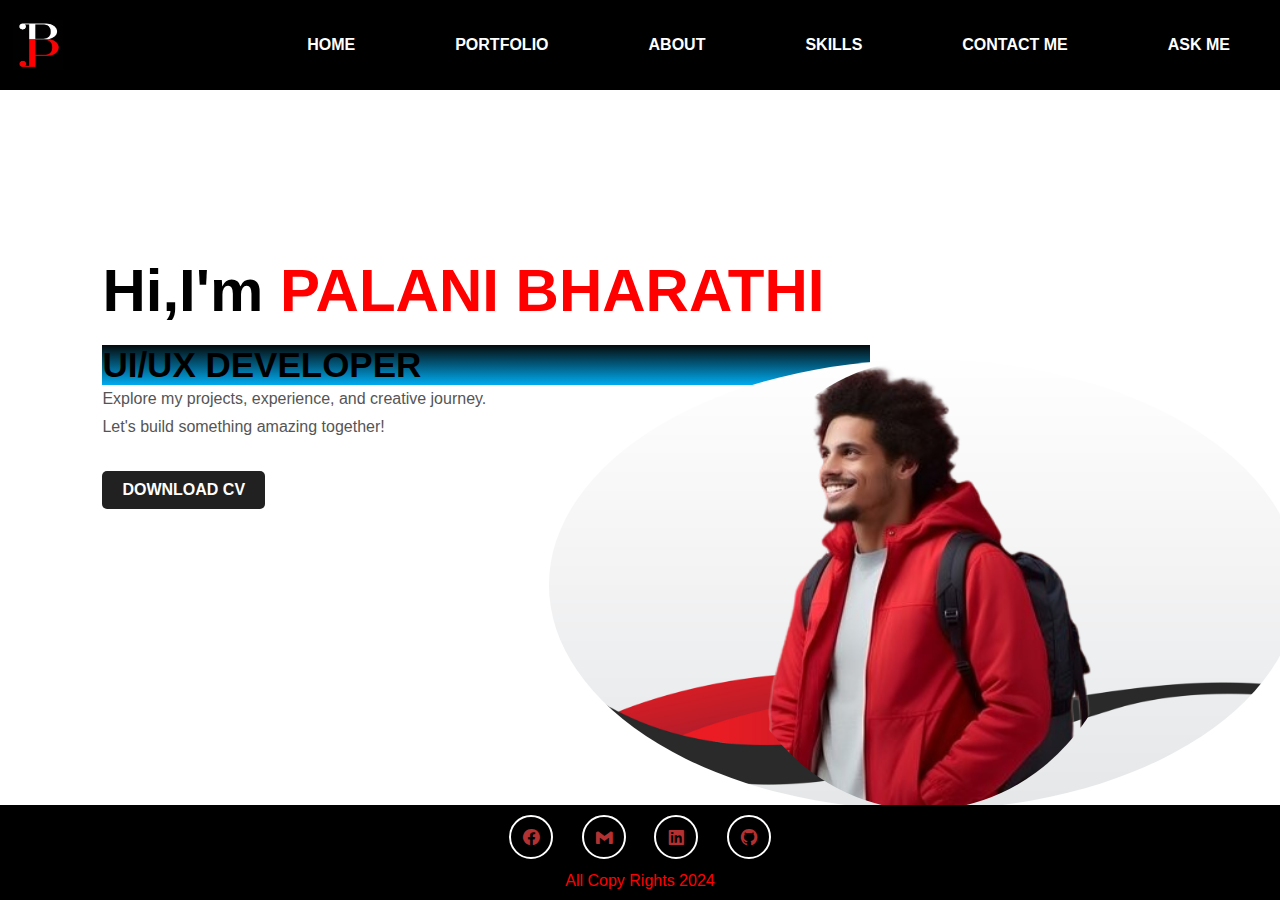
<file: index.html>
<!DOCTYPE html>
<html lang="en">
<head>
    <meta charset="UTF-8">
    <meta name="viewport" content="width=device-width, initial-scale=1.0">
    <title>PORTFOLIO WEBSITE</title>
    <link rel="stylesheet" href="style.css">
    <link rel="stylesheet" href="response.css">
    <link href='https://unpkg.com/boxicons@2.1.4/css/boxicons.min.css' rel='stylesheet'>
</head>
<body>
    <div class="hero">
        <nav>
            <img src="image/lo.jpeg" class="logo">
            <ul>
                <li><a href="index.html">HOME</a></li>
                <li><a href="portfolio.html">PORTFOLIO</a></li>
                <li><a href="home.html">ABOUT</a></li> 
                <li><a href="service.html">SKILLS</a></li>
                <li><a href="contact.html">CONTACT ME</a></li>
                <li><a href="ask.html">ASK ME</a></li>
            </ul>
        </nav>
        <div class="dete1">
            <h1>Hi,I'm <span>PALANI BHARATHI </span></h1>
            <h2>UI/UX DEVELOPER</h2>
            <p> Explore my projects, experience, and creative journey.<br> Let's build something amazing together! </p>
            <a href="file:///C:/Users/bhara/AppData/Local/Microsoft/Windows/INetCache/IE/77PQS3U0/Resume[1].pdf">DOWNLOAD CV</a>
        </div>
        <div class="images">
            <img src="image/shape.jpg" class="shape">
            <img src="image/man.png" class="man">
        </div>
    </div>
    <div class="soc">
        <a href="https://www.facebook.com/"><i class='bx bxl-facebook-circle'></i></a>
        <a href="mailto:info@palanibharathir1@gmail.com"><i class='bx bxl-gmail'></i></a>
        <a href="https://www.linkedin.com/in/palanibharathi11/"><i class='bx bxl-linkedin-square'></i></a>
        <a href="https://github.com/11PalaniBharathi"><i class='bx bxl-github'></i></a>
        <p>All Copy Rights 2024</p>
    </div>
</body>
</html>
</file>
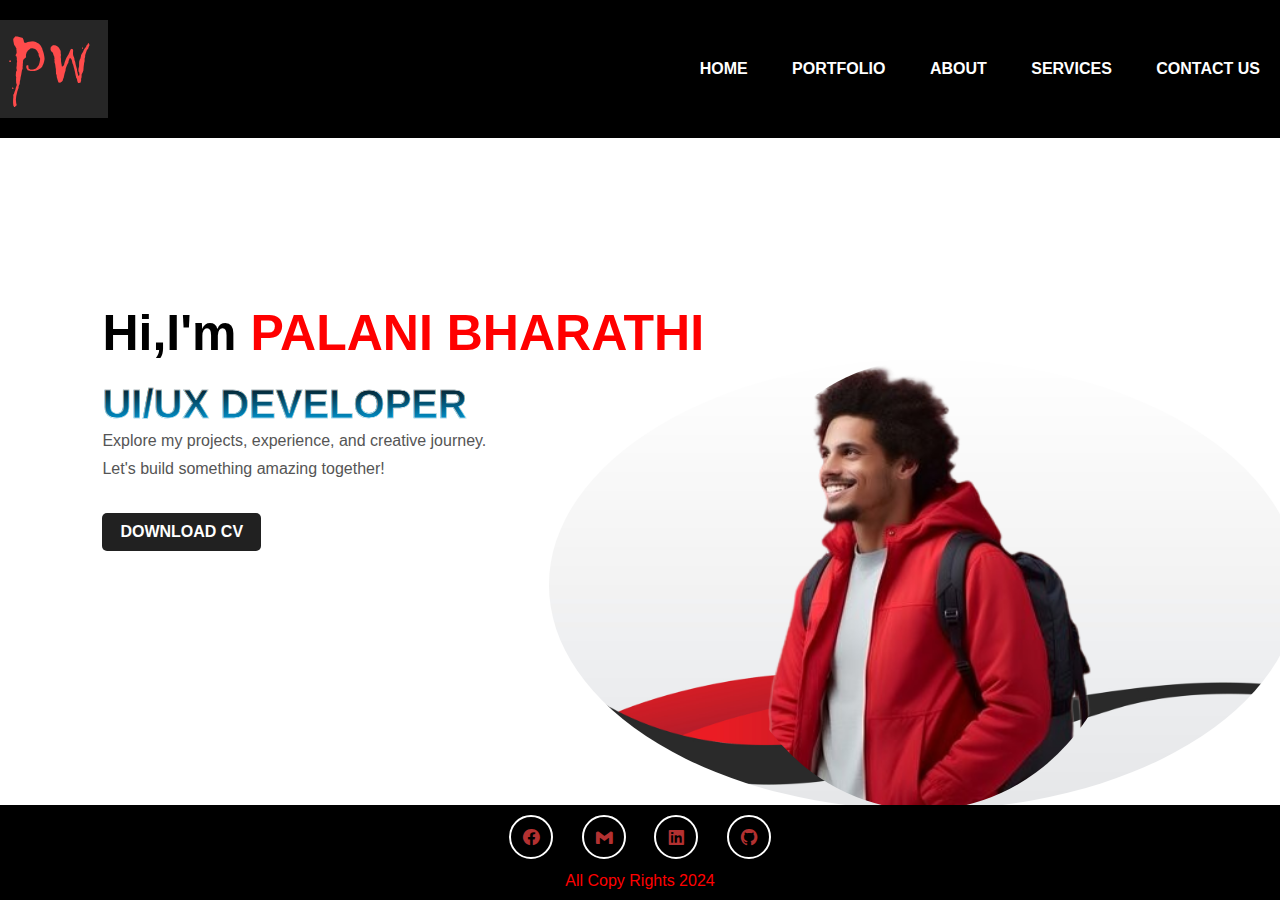
<file: Components/index.html>
<!DOCTYPE html>
<html lang="en">
<head>
    <meta charset="UTF-8">
    <meta name="viewport" content="width=device-width, initial-scale=1.0">
    <title>PORTFOLIO WEBSITE</title>
    <link rel="stylesheet" href="style.css">
    <link href='https://unpkg.com/boxicons@2.1.4/css/boxicons.min.css' rel='stylesheet'>
</head>
<body>
    <div class="hero">
        <nav>
            <img src="image/logo.png" class="logo">
            <ul>
                <li><a href="index.html">HOME</a></li>
                <li><a href="portfolio.html">PORTFOLIO</a></li>
                <li><a href="home.html">ABOUT</a></li> <!-- Updated link to About Us page -->
                <li><a href="service.html">SERVICES</a></li>
                <li><a href="contact.html">CONTACT US</a></li>
            </ul>
        </nav>
        <div class="dete1">
            <h1>Hi,I'm <span>PALANI BHARATHI </span></h1>
            <h2>UI/UX DEVELOPER</h2>
            <p> Explore my projects, experience, and creative journey.<br> Let's build something amazing together! </p>
            <a href="#">DOWNLOAD CV</a>
        </div>
        <div class="images">
            <img src="image/shape.jpg" class="shape">
            <img src="image/man.png" class="man">
        </div>
    </div>
    <div class="soc">
        <a href="https://www.facebook.com/"><i class='bx bxl-facebook-circle'></i></a>
        <a href="mailto:info@palanibharathir1@gmail.com"><i class='bx bxl-gmail'></i></a>
        <a href="https://www.linkedin.com/in/palanibharathi11/"><i class='bx bxl-linkedin-square'></i></a>
        <a href="https://github.com/11PalaniBharathi"><i class='bx bxl-github'></i></a>
        <p>All Copy Rights 2024</p>
    </div>
</body>
</html>
</file>
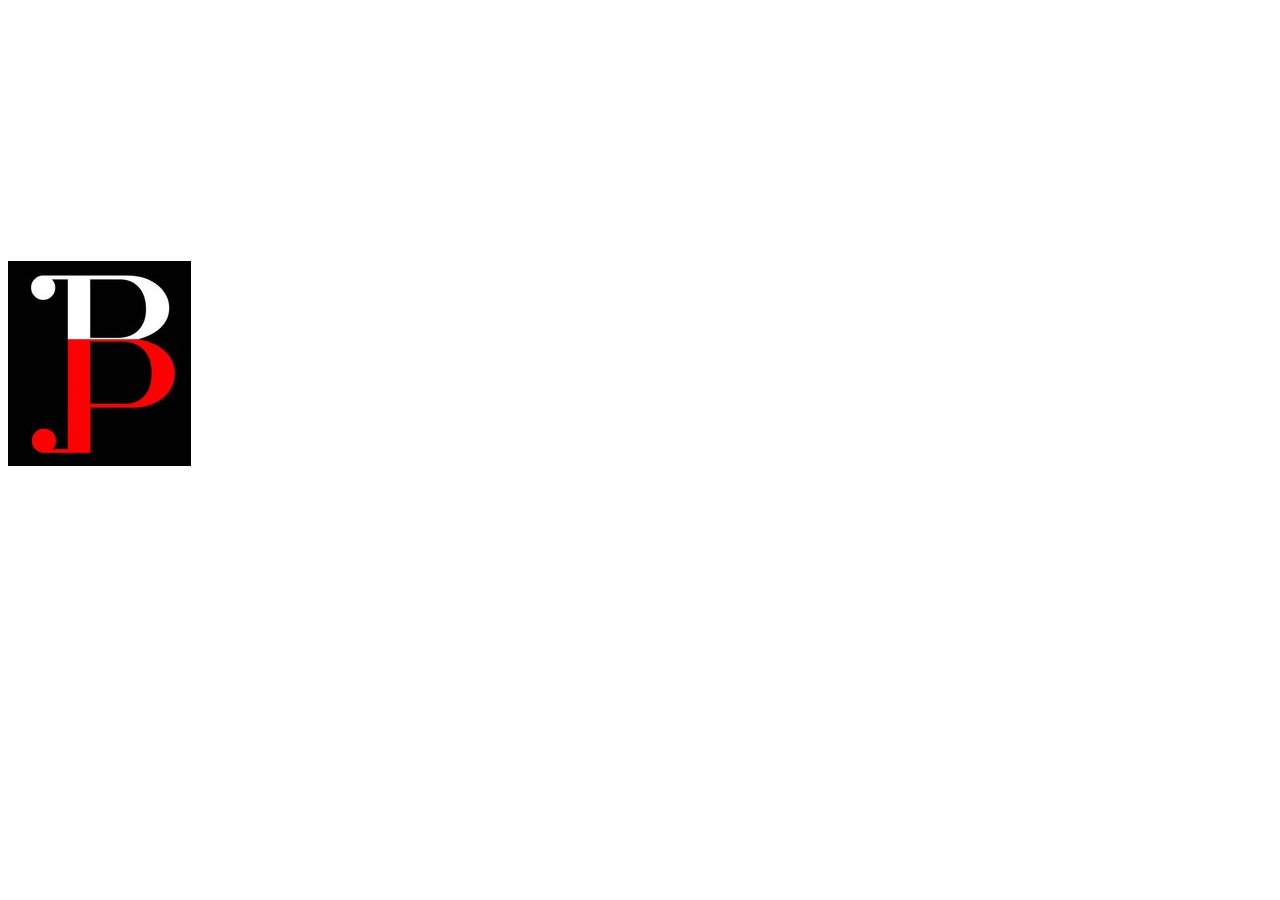
<file: ask.html>
<!DOCTYPE html>
<html lang="en">
<head>
    <meta charset="UTF-8">
    <meta name="viewport" content="width=device-width, initial-scale=1.0">
    <title>Document</title>
    <style>
        h1{
            border: 2px solid black;
        }
        nav img{
            margin-top: 20%;

            flex-direction: column;
            

        }
    </style>
</head>
<body>
    <nav>
        <img src="image/lo.jpeg" class="logo">
        
    </nav>
   

    
</body>
</html>
</file>
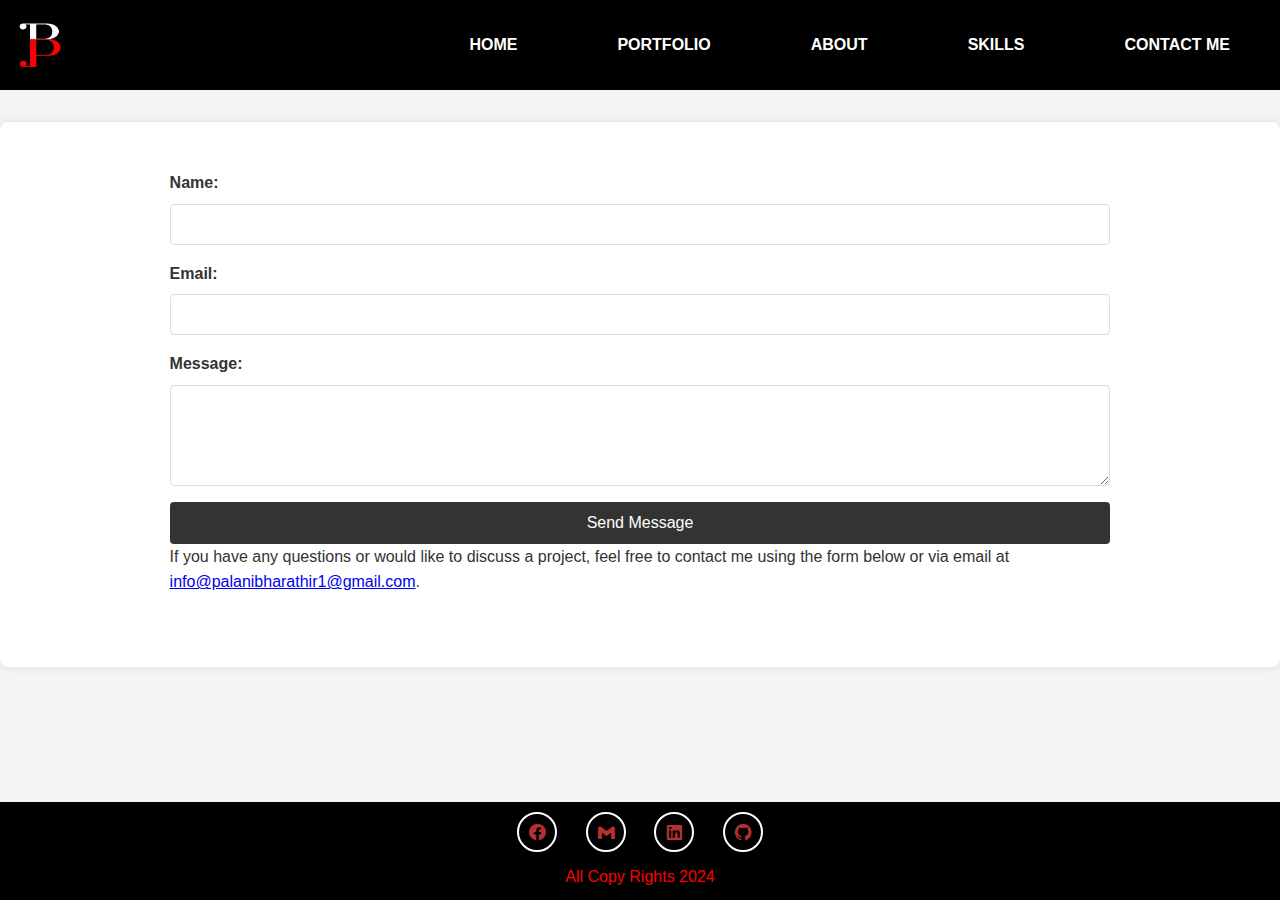
<file: contact.html>
<!DOCTYPE html>
<html lang="en">
<head>
    <meta charset="UTF-8">
    <meta name="viewport" content="width=device-width, initial-scale=1.0">
    <title>Contact Us - Web Developer Portfolio</title>
    <link rel="stylesheet" href="contact.css">
    <link rel="stylesheet" href="response.css">
    <link href='https://unpkg.com/boxicons@2.1.4/css/boxicons.min.css' rel='stylesheet'>
</head>
<body>
    <nav>
        <img src="image/lo.jpeg" class="logo">
        <ul>
            <li><a href="index.html">HOME</a></li>
            <li><a href="portfolio.html">PORTFOLIO</a></li>
            <li><a href="home.html">ABOUT</a></li> 
            <li><a href="service.html">SKILLS</a></li>
            <li><a href="contact.html">CONTACT ME</a></li>
        </ul>
    </nav>
    <section class="contact">
        <div class="container">
           
            <form action="submit_form.php" method="post">
                <label for="name">Name:</label>
                <input type="text" id="name" name="name" required>

                <label for="email">Email:</label>
                <input type="email" id="email" name="email" required>

                <label for="message">Message:</label>
                <textarea id="message" name="message" rows="5" required></textarea>

                <button type="submit"   >Send Message</button>
                
                <p>If you have any questions or would like to discuss a project, feel free to contact me using the form below or via email at <a href="mailto:info@palanibharathir1@gmail.com">info@palanibharathir1@gmail.com</a>.</p>
            </form>
        </div>
    </section>
    <div class="soc">
        <a href="https://www.facebook.com/"><i class='bx bxl-facebook-circle'></i></a>
        <a href="mailto:info@palanibharathir1@gmail.com"><i class='bx bxl-gmail'></i></a>
        <a href="https://www.linkedin.com/in/palanibharathi11/"><i class='bx bxl-linkedin-square'></i></a>
        <a href="https://github.com/11PalaniBharathi"><i class='bx bxl-github'></i></a>
        <p>All Copy Rights 2024</p>
    </div>
</body>
</html>
</file>
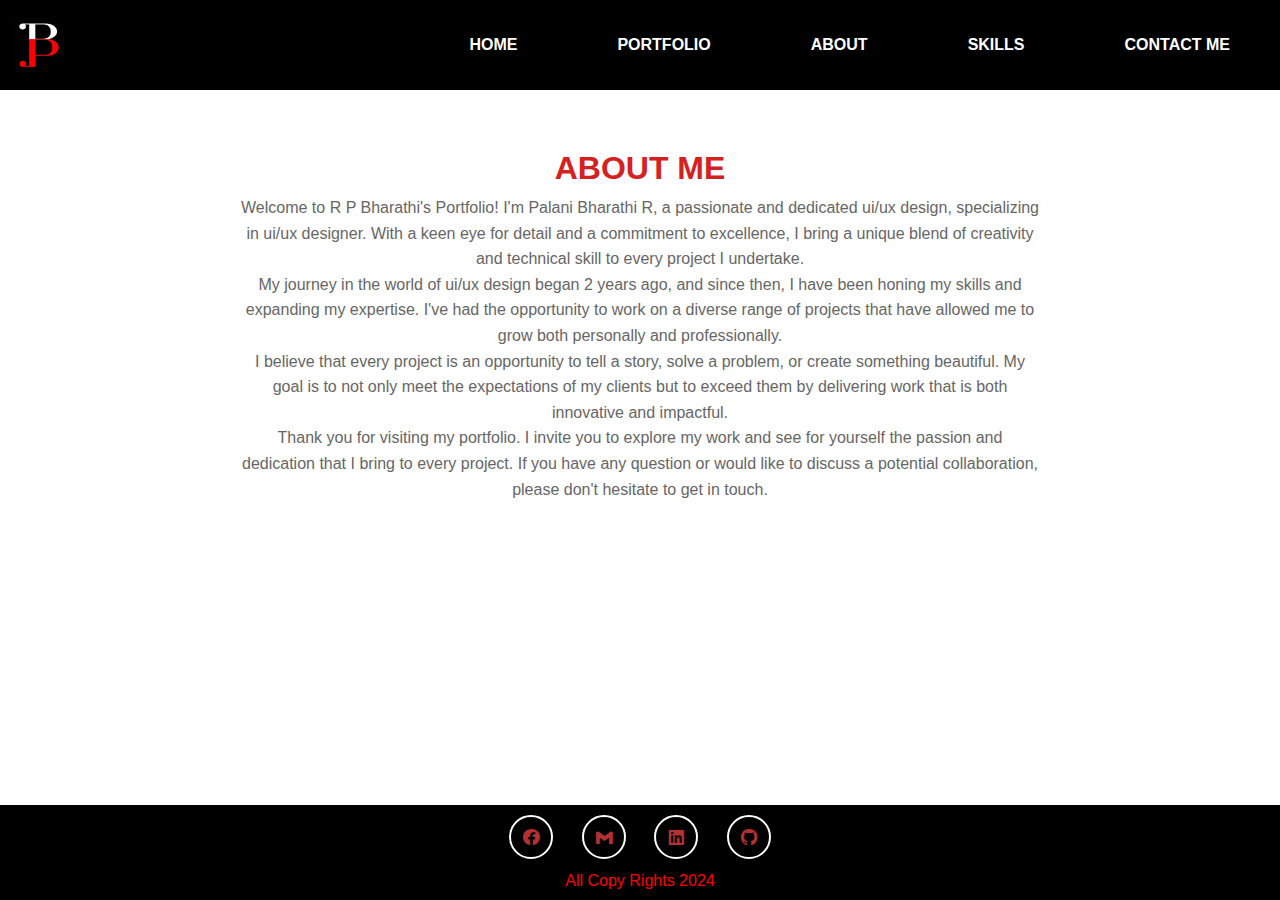
<file: home.html>
<!DOCTYPE html>
<html lang="en">
<head>
    <meta charset="UTF-8">
    <meta name="viewport" content="width=device-width, initial-scale=1.0">
    <title>ABOUT ME - PORTFOLIO WEBSITE</title>
    <link rel="stylesheet" href="style.css">
    <link rel="stylesheet" href="response.css">
    <link href='https://unpkg.com/boxicons@2.1.4/css/boxicons.min.css' rel='stylesheet'>
</head>
<body>
    <nav>
        <img src="image/lo.jpeg" class="logo">
        <ul>
            <li><a href="index.html">HOME</a></li>
            <li><a href="portfolio.html">PORTFOLIO</a></li>
            <li><a href="about.html">ABOUT</a></li>
            <li><a href="service.html">SKILLS</a></li>
            <li><a href="contact.html">CONTACT ME</a></li>
        </ul>
    </nav>
    
    <div id="about" style="padding: 60px 20px; background-color: #fff; text-align: center;">
        <div style="max-width: 800px; margin: 0 auto;">
            <h1 style="color: #d52121; padding-bottom: 1%;">ABOUT ME</h1>
            <p style="color: #666; line-height: 1.6;">
                Welcome to R P Bharathi's Portfolio! I'm Palani Bharathi R, a passionate and dedicated ui/ux design, specializing in ui/ux designer. With a keen eye for detail and a commitment to excellence, I bring a unique blend of creativity and technical skill to every project I undertake.
            </p>
            <p style="color: #666; line-height: 1.6;">
                My journey in the world of ui/ux design began 2 years ago, and since then, I have been honing my skills and expanding my expertise.  I've had the opportunity to work on a diverse range of projects that have allowed me to grow both personally and professionally.
            </p>
            <p style="color: #666; line-height: 1.6;">
              I believe that every project is an opportunity to tell a story, solve a problem, or create something beautiful. My goal is to not only meet the expectations of my clients but to exceed them by delivering work that is both innovative and impactful.
            </p>
            
            <p style="color: #666; line-height: 1.6;">
                Thank you for visiting my portfolio. I invite you to explore my work and see for yourself the passion and dedication that I bring to every project. If you have any question or would like to discuss a potential collaboration, please don't hesitate to get in touch.
            </p>
           
        </div>
    </div>

    <div class="soc">
        <a href="https://www.facebook.com/"><i class='bx bxl-facebook-circle'></i></a>
        <a href="mailto:info@palanibharathir1@gmail.com"><i class='bx bxl-gmail'></i></a>
        <a href="https://www.linkedin.com/in/palanibharathi11/"><i class='bx bxl-linkedin-square'></i></a>
        <a href="https://github.com/11PalaniBharathi"><i class='bx bxl-github'></i></a>
        <p>All Copy Rights 2024</p>
    </div>
</body>
</html>
</file>
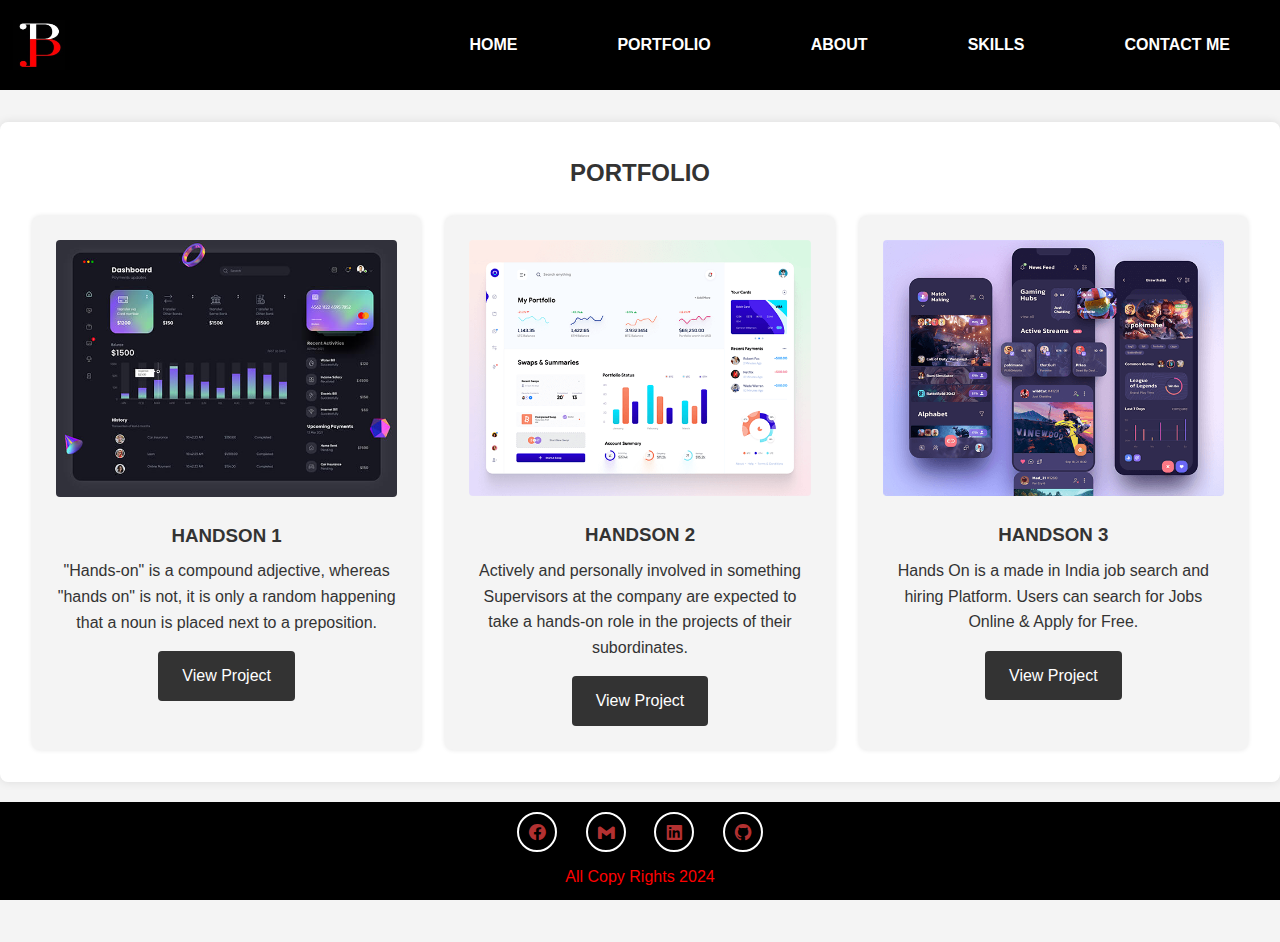
<file: portfolio.html>
<!DOCTYPE html>
<html lang="en">
<head>
    <meta charset="UTF-8">
    <meta name="viewport" content="width=device-width, initial-scale=1.0">
    <title>Portfolio - Web Developer</title>
    <link rel="stylesheet" href="portfolio.css">
    <link rel="stylesheet" href="response.css">
    <link href='https://unpkg.com/boxicons@2.1.4/css/boxicons.min.css' rel='stylesheet'>
</head>
<body>
    <nav>
        <img src="image/lo.jpeg" class="logo">
        <ul>
            <li><a href="index.html">HOME</a></li>
            <li><a href="#">PORTFOLIO</a></li>
            <li><a href="home.html">ABOUT</a></li>
            <li><a href="service.html">SKILLS</a></li>
            <li><a href="contact.html">CONTACT ME</a></li>
        </ul>
    </nav>
    
    <section class="portfolio">
        <div class="container">
            <h2>PORTFOLIO</h2>
            <div class="project-list">
                <div class="project-item">
                    <img src="image/project-1.jpg" alt="Project 1">
                    <h3>HANDSON 1</h3>
                    <p>"Hands-on" is a compound adjective, whereas "hands on" is not, it is only a random happening that a noun is placed next to a preposition.</p>
                    <a href="https://github.com/11PalaniBharathi/handson5" class="button">View Project</a>
                </div>
                <div class="project-item">
                    <img src="image/project-2.png" alt="Project 2">
                    <h3>HANDSON 2</h3>
                    <p>Actively and personally involved in something Supervisors at the company are expected to take a hands-on role in the projects of their subordinates.</p>
                    <a href="https://github.com/11PalaniBharathi/handson4" class="button">View Project</a>
                </div>
                <div class="project-item">
                    <img src="image/project-4.png" alt="Project 3">
                    <h3>HANDSON 3</h3>
                    <p>Hands On is a made in India job search and hiring Platform. Users can search for Jobs Online & Apply for Free.</p>
                    <a href="https://github.com/11PalaniBharathi/handson3" class="button">View Project</a>
                </div>
               
            </div>
        </div>
    </section>
    <div class="soc">
        <a href="https://www.facebook.com/"><i class='bx bxl-facebook-circle'></i></a>
        <a href="mailto:info@palanibharathir1@gmail.com"><i class='bx bxl-gmail'></i></a>
        <a href="https://www.linkedin.com/in/palanibharathi11/"><i class='bx bxl-linkedin-square'></i></a>
        <a href="https://github.com/11PalaniBharathi"><i class='bx bxl-github'></i></a>
        <p>All Copy Rights 2024</p>
    </div>
</body>
</html>
</file>
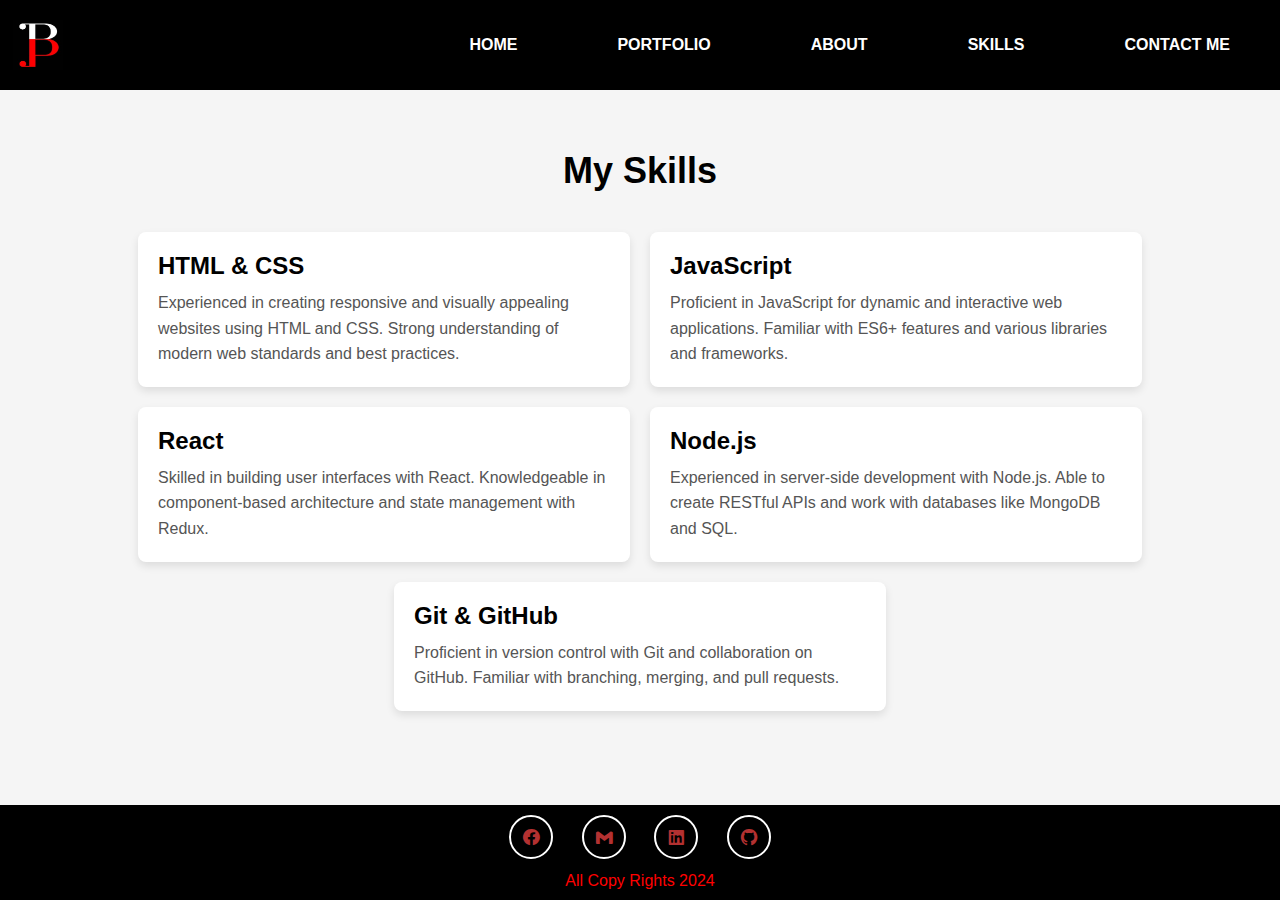
<file: service.html>
<!DOCTYPE html>
<html lang="en">
<head>
    <meta charset="UTF-8">
    <meta name="viewport" content="width=device-width, initial-scale=1.0">
    <title>Skills - Web Developer Portfolio</title>
    <link rel="stylesheet" href="service.css">
    <link rel="stylesheet" href="response.css">
    <link href='https://unpkg.com/boxicons@2.1.4/css/boxicons.min.css' rel='stylesheet'>
</head>
<body>
   
    <nav>
        <img src="image/lo.jpeg" class="logo" alt="Logo">
        <ul>
            <li><a href="index.html">HOME</a></li>
            <li><a href="portfolio.html">PORTFOLIO</a></li>
            <li><a href="home.html">ABOUT</a></li>
            <li><a href="service.html">SKILLS</a></li>
            <li><a href="contact.html">CONTACT ME</a></li>
        </ul>
    </nav>
    
    <section class="skills">
        <div class="container">
            <h2>My Skills</h2>
            <div class="skill-list">
                <div class="skill-item">
                    <h3>HTML & CSS</h3>
                    <p>Experienced in creating responsive and visually appealing websites using HTML and CSS. Strong understanding of modern web standards and best practices.</p>
                </div>
                <div class="skill-item">
                    <h3>JavaScript</h3>
                    <p>Proficient in JavaScript for dynamic and interactive web applications. Familiar with ES6+ features and various libraries and frameworks.</p>
                </div>
                <div class="skill-item">
                    <h3>React</h3>
                    <p>Skilled in building user interfaces with React. Knowledgeable in component-based architecture and state management with Redux.</p>
                </div>
                <div class="skill-item">
                    <h3>Node.js</h3>
                    <p>Experienced in server-side development with Node.js. Able to create RESTful APIs and work with databases like MongoDB and SQL.</p>
                </div>
                <div class="skill-item">
                    <h3>Git & GitHub</h3>
                    <p>Proficient in version control with Git and collaboration on GitHub. Familiar with branching, merging, and pull requests.</p>
                </div>
            </div>
        </div>
    </section>

    <div class="soc">
        <a href="https://www.facebook.com/"><i class='bx bxl-facebook-circle'></i></a>
        <a href="mailto:info@palanibharathir1@gmail.com"><i class='bx bxl-gmail'></i></a>
        <a href="https://www.linkedin.com/in/palanibharathi11/"><i class='bx bxl-linkedin-square'></i></a>
        <a href="https://github.com/11PalaniBharathi"><i class='bx bxl-github'></i></a>
        <p>All Copy Rights 2024</p>
    </div>
</body>
</html>
</file>
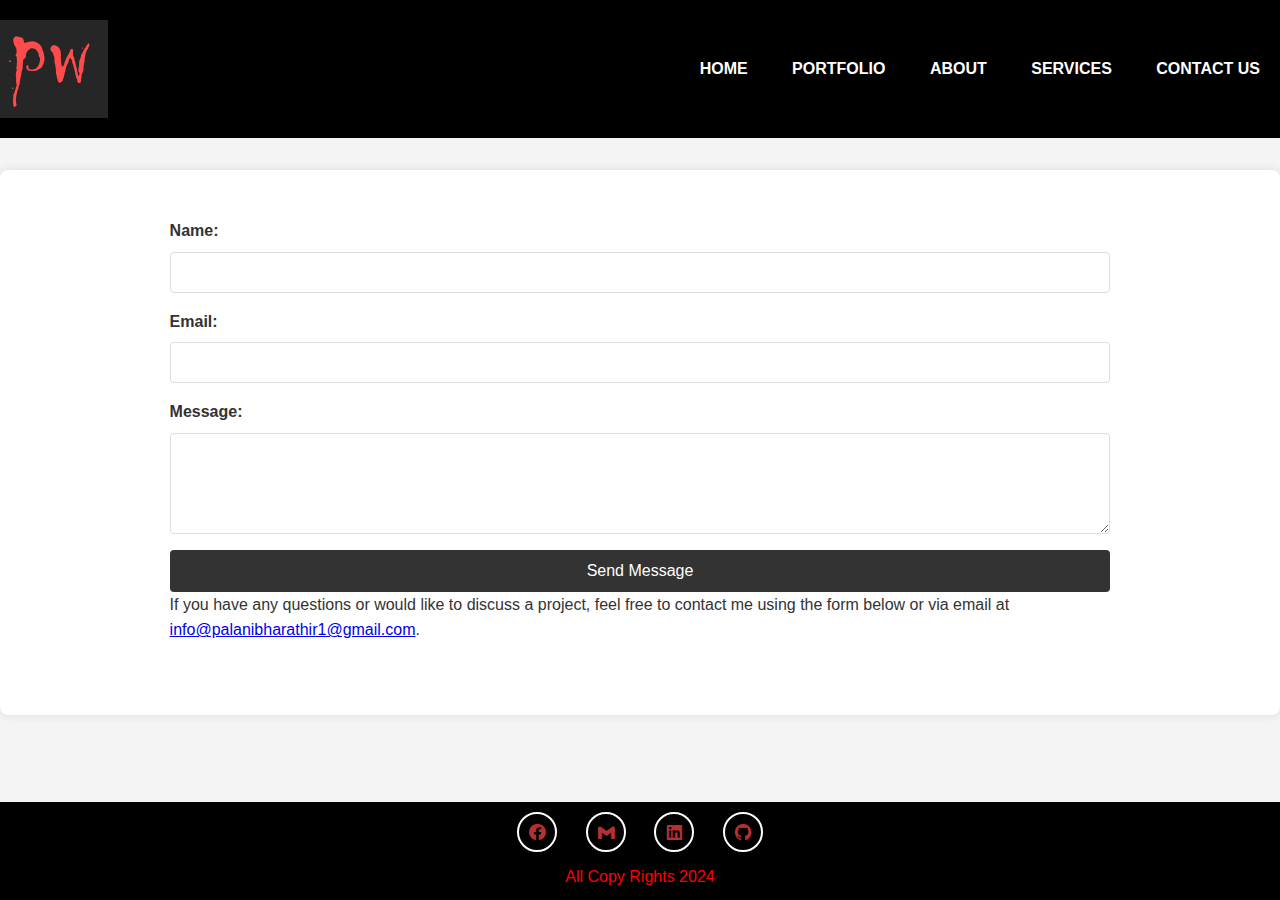
<file: Components/contact.html>
<!DOCTYPE html>
<html lang="en">
<head>
    <meta charset="UTF-8">
    <meta name="viewport" content="width=device-width, initial-scale=1.0">
    <title>Contact Us - Web Developer Portfolio</title>
    <link rel="stylesheet" href="contact.css">
    <link href='https://unpkg.com/boxicons@2.1.4/css/boxicons.min.css' rel='stylesheet'>
</head>
<body>
    <nav>
        <img src="image/logo.png" class="logo">
        <ul>
            <li><a href="index.html">HOME</a></li>
            <li><a href="portfolio.html">PORTFOLIO</a></li>
            <li><a href="home.html">ABOUT</a></li> 
            <li><a href="service.html">SERVICES</a></li>
            <li><a href="contact.html">CONTACT US</a></li>
        </ul>
    </nav>
    <section class="contact">
        <div class="container">
           
            <form action="submit_form.php" method="post">
                <label for="name">Name:</label>
                <input type="text" id="name" name="name" required>

                <label for="email">Email:</label>
                <input type="email" id="email" name="email" required>

                <label for="message">Message:</label>
                <textarea id="message" name="message" rows="5" required></textarea>

                <button type="submit">Send Message</button>
                
                <p>If you have any questions or would like to discuss a project, feel free to contact me using the form below or via email at <a href="mailto:info@palanibharathir1@gmail.com">info@palanibharathir1@gmail.com</a>.</p>
            </form>
        </div>
    </section>
    <div class="soc">
        <a href="https://www.facebook.com/"><i class='bx bxl-facebook-circle'></i></a>
        <a href="mailto:info@palanibharathir1@gmail.com"><i class='bx bxl-gmail'></i></a>
        <a href="https://www.linkedin.com/in/palanibharathi11/"><i class='bx bxl-linkedin-square'></i></a>
        <a href="https://github.com/11PalaniBharathi"><i class='bx bxl-github'></i></a>
        <p>All Copy Rights 2024</p>
    </div>
</body>
</html>
</file>
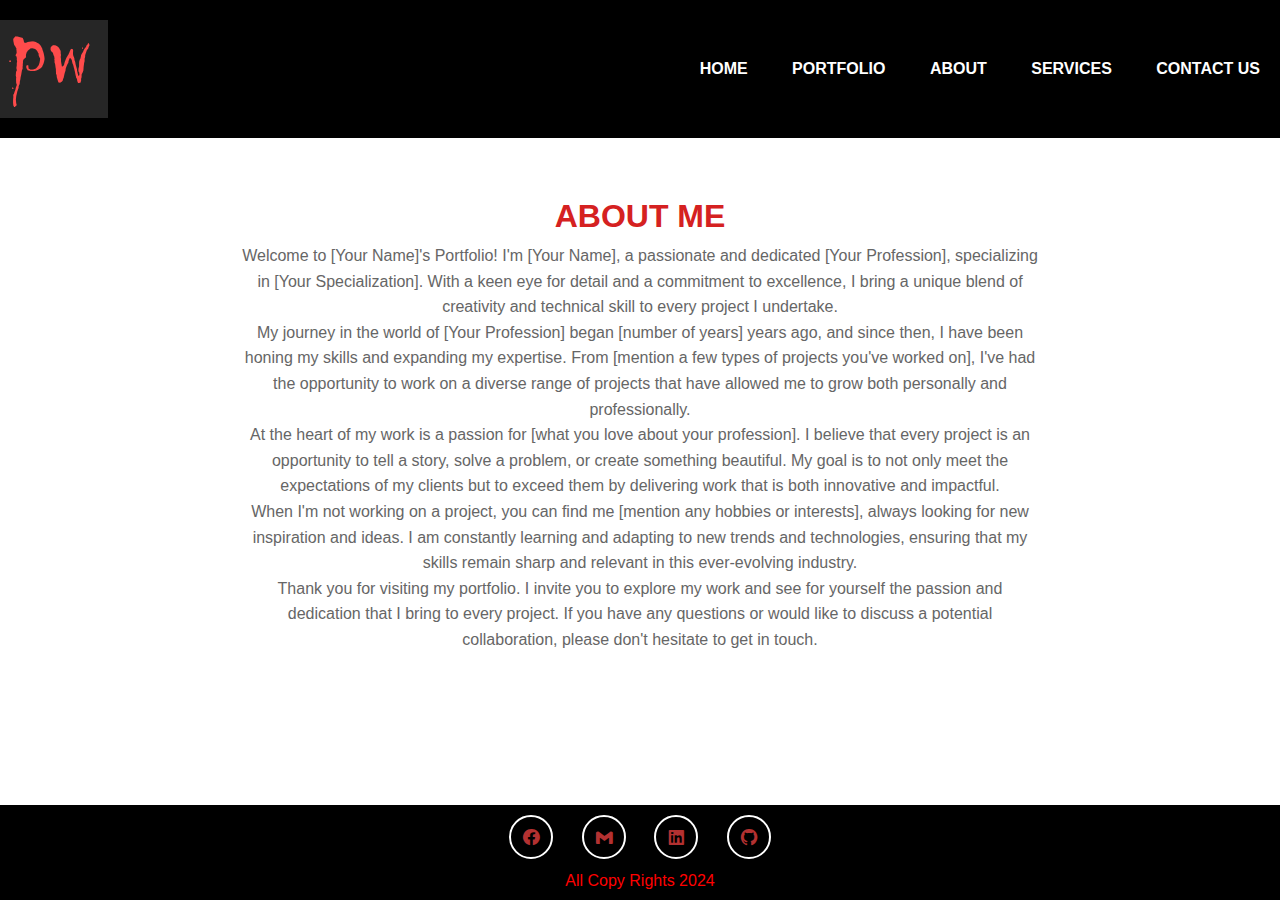
<file: Components/home.html>
<!DOCTYPE html>
<html lang="en">
<head>
    <meta charset="UTF-8">
    <meta name="viewport" content="width=device-width, initial-scale=1.0">
    <title>ABOUT ME - PORTFOLIO WEBSITE</title>
    <link rel="stylesheet" href="style.css">
    <link href='https://unpkg.com/boxicons@2.1.4/css/boxicons.min.css' rel='stylesheet'>
</head>
<body>
    <nav>
        <img src="image/logo.png" class="logo">
        <ul>
            <li><a href="index.html">HOME</a></li>
            <li><a href="portfolio.html">PORTFOLIO</a></li>
            <li><a href="about.html">ABOUT</a></li>
            <li><a href="service.html">SERVICES</a></li>
            <li><a href="contact.html">CONTACT US</a></li>
        </ul>
    </nav>
    
    <div id="about" style="padding: 60px 20px; background-color: #fff; text-align: center;">
        <div style="max-width: 800px; margin: 0 auto;">
            <h1 style="color: #d52121; padding-bottom: 1%;">ABOUT ME</h1>
            <p style="color: #666; line-height: 1.6;">
                Welcome to [Your Name]'s Portfolio! I'm [Your Name], a passionate and dedicated [Your Profession], specializing in [Your Specialization]. With a keen eye for detail and a commitment to excellence, I bring a unique blend of creativity and technical skill to every project I undertake.
            </p>
            <p style="color: #666; line-height: 1.6;">
                My journey in the world of [Your Profession] began [number of years] years ago, and since then, I have been honing my skills and expanding my expertise. From [mention a few types of projects you've worked on], I've had the opportunity to work on a diverse range of projects that have allowed me to grow both personally and professionally.
            </p>
            <p style="color: #666; line-height: 1.6;">
                At the heart of my work is a passion for [what you love about your profession]. I believe that every project is an opportunity to tell a story, solve a problem, or create something beautiful. My goal is to not only meet the expectations of my clients but to exceed them by delivering work that is both innovative and impactful.
            </p>
            <p style="color: #666; line-height: 1.6;">
                When I'm not working on a project, you can find me [mention any hobbies or interests], always looking for new inspiration and ideas. I am constantly learning and adapting to new trends and technologies, ensuring that my skills remain sharp and relevant in this ever-evolving industry.
            </p>
            <p style="color: #666; line-height: 1.6;">
                Thank you for visiting my portfolio. I invite you to explore my work and see for yourself the passion and dedication that I bring to every project. If you have any questions or would like to discuss a potential collaboration, please don't hesitate to get in touch.
            </p>
           
        </div>
    </div>

    <div class="soc">
        <a href="https://www.facebook.com/"><i class='bx bxl-facebook-circle'></i></a>
        <a href="mailto:info@palanibharathir1@gmail.com"><i class='bx bxl-gmail'></i></a>
        <a href="https://www.linkedin.com/in/palanibharathi11/"><i class='bx bxl-linkedin-square'></i></a>
        <a href="https://github.com/11PalaniBharathi"><i class='bx bxl-github'></i></a>
        <p>All Copy Rights 2024</p>
    </div>
</body>
</html>
</file>
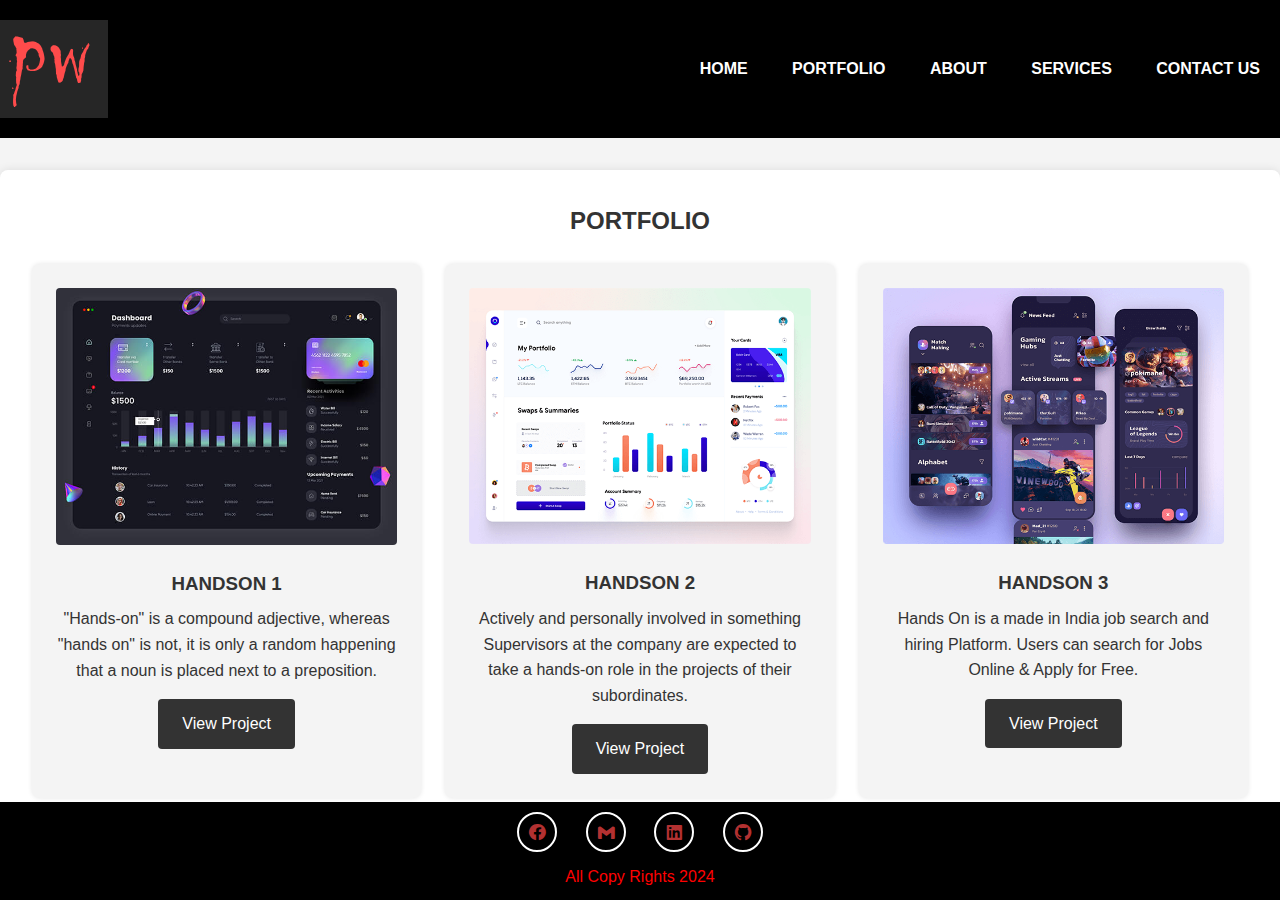
<file: Components/portfolio.html>
<!DOCTYPE html>
<html lang="en">
<head>
    <meta charset="UTF-8">
    <meta name="viewport" content="width=device-width, initial-scale=1.0">
    <title>Portfolio - Web Developer</title>
    <link rel="stylesheet" href="portfolio.css">
    <link href='https://unpkg.com/boxicons@2.1.4/css/boxicons.min.css' rel='stylesheet'>
</head>
<body>
    <nav>
        <img src="image/logo.png" class="logo">
        <ul>
            <li><a href="index.html">HOME</a></li>
            <li><a href="#">PORTFOLIO</a></li>
            <li><a href="home.html">ABOUT</a></li>
            <li><a href="service.html">SERVICES</a></li>
            <li><a href="contact.html">CONTACT US</a></li>
        </ul>
    </nav>
    
    <section class="portfolio">
        <div class="container">
            <h2>PORTFOLIO</h2>
            <div class="project-list">
                <div class="project-item">
                    <img src="image/project-1.jpg" alt="Project 1">
                    <h3>HANDSON 1</h3>
                    <p>"Hands-on" is a compound adjective, whereas "hands on" is not, it is only a random happening that a noun is placed next to a preposition.</p>
                    <a href="https://github.com/11PalaniBharathi/handson5" class="button">View Project</a>
                </div>
                <div class="project-item">
                    <img src="image/project-2.png" alt="Project 2">
                    <h3>HANDSON 2</h3>
                    <p>Actively and personally involved in something Supervisors at the company are expected to take a hands-on role in the projects of their subordinates.</p>
                    <a href="https://github.com/11PalaniBharathi/handson4" class="button">View Project</a>
                </div>
                <div class="project-item">
                    <img src="image/project-4.png" alt="Project 3">
                    <h3>HANDSON 3</h3>
                    <p>Hands On is a made in India job search and hiring Platform. Users can search for Jobs Online & Apply for Free.</p>
                    <a href="https://github.com/11PalaniBharathi/handson3" class="button">View Project</a>
                </div>
               
            </div>
        </div>
    </section>
    <div class="soc">
        <a href="https://www.facebook.com/"><i class='bx bxl-facebook-circle'></i></a>
        <a href="mailto:info@palanibharathir1@gmail.com"><i class='bx bxl-gmail'></i></a>
        <a href="https://www.linkedin.com/in/palanibharathi11/"><i class='bx bxl-linkedin-square'></i></a>
        <a href="https://github.com/11PalaniBharathi"><i class='bx bxl-github'></i></a>
        <p>All Copy Rights 2024</p>
    </div>
</body>
</html>
</file>
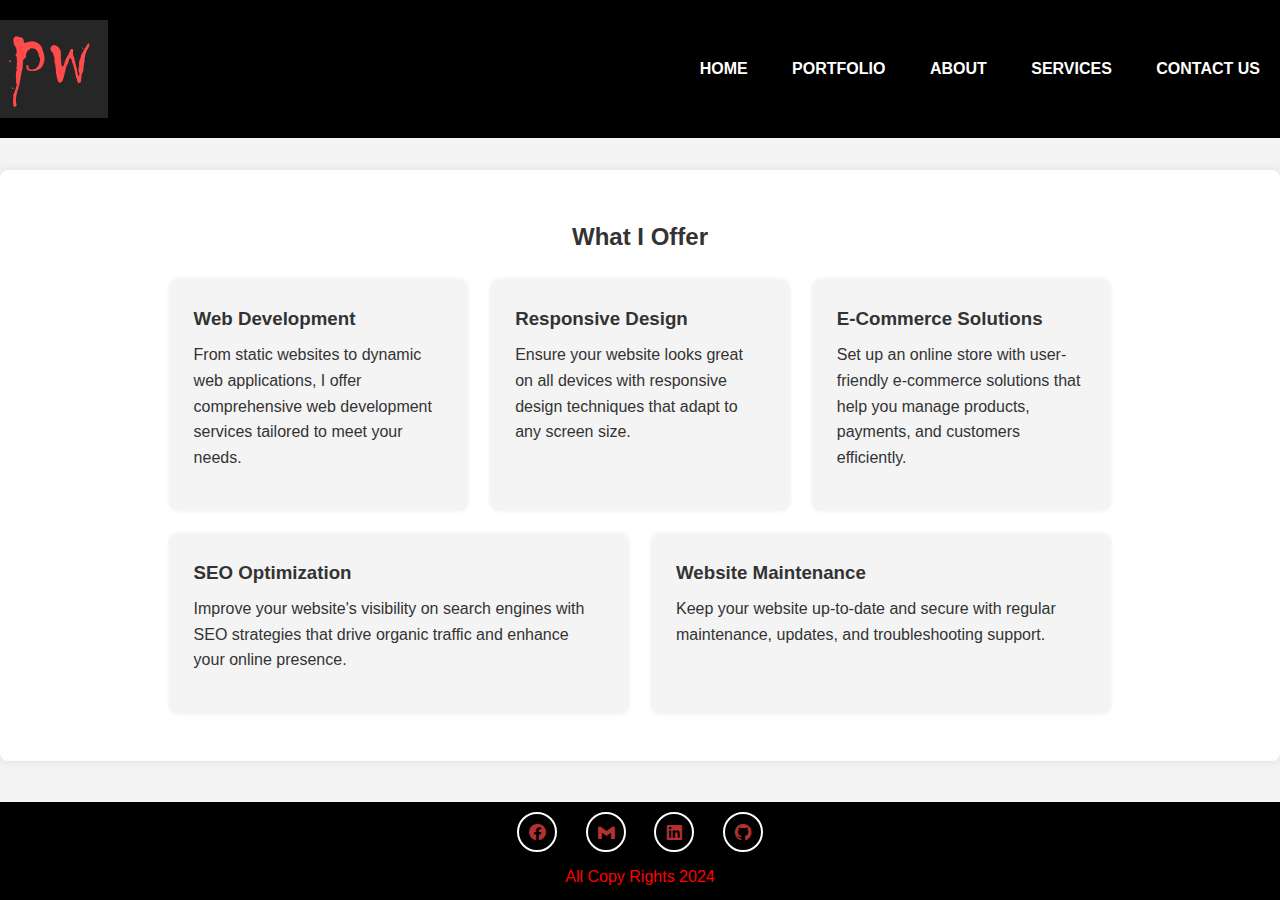
<file: Components/service.html>
<!DOCTYPE html>
<html lang="en">
<head>
    <meta charset="UTF-8">
    <meta name="viewport" content="width=device-width, initial-scale=1.0">
    <title>Services - Web Developer Portfolio</title>
    <link rel="stylesheet" href="service.css">
    <link href='https://unpkg.com/boxicons@2.1.4/css/boxicons.min.css' rel='stylesheet'>
</head>
<body>
   
        <nav>
            <img src="image/logo.png" class="logo">
            <ul>
                <li><a href="index.html">HOME</a></li>
                <li><a href="portfolio.html">PORTFOLIO</a></li>
                <li><a href="home.html">ABOUT</a></li>
                <li><a href="#">SERVICES</a></li>
                <li><a href="contact.html">CONTACT US</a></li>
            </ul>
        </nav>
    
    <section class="services">
        <div class="container">
            <h2>What I Offer</h2>
            <div class="service-list">
                <div class="service-item">
                    <h3>Web Development</h3>
                    <p>From static websites to dynamic web applications, I offer comprehensive web development services tailored to meet your needs.</p>
                </div>
                <div class="service-item">
                    <h3>Responsive Design</h3>
                    <p>Ensure your website looks great on all devices with responsive design techniques that adapt to any screen size.</p>
                </div>
                <div class="service-item">
                    <h3>E-Commerce Solutions</h3>
                    <p>Set up an online store with user-friendly e-commerce solutions that help you manage products, payments, and customers efficiently.</p>
                </div>
                <div class="service-item">
                    <h3>SEO Optimization</h3>
                    <p>Improve your website's visibility on search engines with SEO strategies that drive organic traffic and enhance your online presence.</p>
                </div>
                <div class="service-item">
                    <h3>Website Maintenance</h3>
                    <p>Keep your website up-to-date and secure with regular maintenance, updates, and troubleshooting support.</p>
                </div>
            </div>
        </div>
    </section>
    <div class="soc">
        <a href="https://www.facebook.com/"><i class='bx bxl-facebook-circle'></i></a>
        <a href="mailto:info@palanibharathir1@gmail.com"><i class='bx bxl-gmail'></i></a>
        <a href="https://www.linkedin.com/in/palanibharathi11/"><i class='bx bxl-linkedin-square'></i></a>
        <a href="https://github.com/11PalaniBharathi"><i class='bx bxl-github'></i></a>
        <p>All Copy Rights 2024</p>
    </div>
</body>
</html>
</file>
<file: style.css>
/* Base styles */
* {
    margin: 0;
    padding: 0;
    font-family: sans-serif;
}

.hero {
    position: relative;
    width: 100%;
    height: 100vh;
    background: #ffffff;
}

nav {
    display: flex;
    width: 100%;
    margin: auto;
    padding: 20px 0;
    align-items: center;
    justify-content: space-between;
    background-color: #000;
}
nav img{
    width: 50px;
    height: 50px;
    padding-left: 1%;
}

nav ul {
    display: flex;
    list-style: none;
}

nav ul li {
    margin: 0 20px;
}

nav ul li a {
    text-decoration: none;
    color: #ffffff;
    font-weight: bold;
}

nav ul li a:hover {
    color: red;
}
.dete1 {
    margin-left: 8%;
    margin-top: 13%;
}

.dete1 h1 {
    font-size: 50px;
    color: #000000;
    margin-bottom: 20px;
}

.dete1 h2 {
    font-size: 40px;
    color: rgb(179, 24, 171));
    
    background-image: linear-gradient(#050a0c, #00abf0);
    background-repeat: no-repeat;
    
    background-position: -410px 0;
    animation: animateText 6s linear infinite;
}

span {
    color: red;
}

.dete1 p {
    color: #555;
    line-height: 28px;
}

.dete1 a {
    background: #212121;
    padding: 10px 18px;
    text-decoration: none;
    font-weight: bold;
    color: #fff;
    display: inline-block;
    margin: 30px 0;
    border-radius: 5px;
}

.images {
    width: 40%;
    height: 50%;
    position: absolute;
    bottom: 10%;
    right: 100px;
}

.images img {
    height: 100%;
    position: absolute;
    left: 50%;
    bottom: 0;
    transform: translateX(-50%);
    transition: bottom 1s, left 1s;
    border-radius: 50%;
}

.images:hover .shape {
    bottom: 40px;
}

.images:hover .man {
    left: 45%;
}

.soc {
    position: fixed;
    bottom: 0;
    width: 100%;
    background: #000;
    padding: 10px 0;
    text-align: center;
}

.soc a {
    display: inline-flex;
    justify-content: center;
    align-items: center;
    width: 40px;
    height: 40px;
    background: transparent;
    border: 2px solid #fff;
    border-radius: 50%;
    font-size: 20px;
    color: #b33131;
    text-decoration: none;
    margin: 0 12px;
}

.soc p {
    color: red;
    padding-top: 1%;
}

@media only screen and (max-width: 480px) {
    .dete1 {
        margin-left: 5%;
        margin-top: 10%;
    }

    .dete1 h1 {
        font-size: 30px;
    }

    .dete1 h2 {
        font-size: 20px;
    }

    .dete1 p {
        font-size: 14px;
    }

    .dete1 a {
        padding: 8px 16px;
    }

    .images {
        width: 60%;
        height: auto;
        right: 0;
        bottom: 5%;
    }

    .images img {
        height: auto;
        width: 80%;
        left: 50%;
        transform: translateX(-50%);
    }

    .soc a {
        width: 30px;
        height: 30px;
        font-size: 16px;
    }

    .soc p {
        font-size: 14px;
    }
}


@media only screen and (max-width: 768px) {
    .dete1 {
        margin-left: 6%;
        margin-top: 12%;
    }

    .dete1 h1 {
        font-size: 40px;
    }

    .dete1 h2 {
        font-size: 28px;
    }

    .dete1 p {
        font-size: 16px;
    }

    .dete1 a {
        padding: 10px 20px;
    }

    .images {
        width: 50%;
        right: 50px;
    }

    .images img {
        width: 90%;
    }

    .soc a {
        width: 35px;
        height: 35px;
        font-size: 18px;
    }

    .soc p {
        font-size: 16px;
    }
    
}
</file>
<file: response.css>
@media only screen and (max-width: 480px) {
    .dete1 h1 {
        font-size: 40px;
    }

    .dete1 h2 {
        font-size: 24px;
    }

    .dete1 p {
        font-size: 14px;
    }

    .dete1 a {
        padding: 8px 16px;
    }

    nav ul {
        flex-direction: column;
        align-items: center;
    }

    nav ul li a {
        margin: 10px 0;
    }

    .soc a {
        width: 30px;
        height: 30px;
        font-size: 16px;
    }

    .soc p {
        font-size: 14px;
    }
}

@media only screen and (max-width: 768px) {
    .dete1 h1 {
        font-size: 50px;
    }

    .dete1 h2 {
        font-size: 28px;
    }

    .dete1 p {
        font-size: 16px;
    }

    .dete1 a {
        padding: 10px 20px;
    }

    nav ul {
        flex-direction: column;
        align-items: center;
    }

    nav ul li a {
        margin: 15px 0;
    }

    .soc a {
        width: 35px;
        height: 35px;
        font-size: 18px;
    }

    .soc p {
        font-size: 16px;
    }
}

@media only screen and (min-width: 769px) {
    .dete1 h1 {
        font-size: 60px;
    }

    .dete1 h2 {
        font-size: 35px;
    }

    .dete1 p {
        font-size: 16px;
    }

    .dete1 a {
        padding: 10px 20px;
    }

    nav ul {
        flex-direction: row;
        align-items: center;
    }

    nav ul li a {
        margin: 0 30px;
    }

    .soc a {
        width: 40px;
        height: 40px;
        font-size: 20px;
    }

    .soc p {
        font-size: 16px;
    }
}
</file>
<file: Components/style.css>
* {
    margin: 0;
    padding: 0;
    font-family: sans-serif;
}

.hero {
    position: relative;
    width: 100%;
    height: 100vh;
    background: #ffffff;
}

nav {
    display: flex;
    width: 100%;
    margin: auto;
    padding: 20px 0;
    align-items: center;
    justify-content: space-between;
    background-color: #000;
}

nav ul li {
    display: inline-block;
    list-style: none;
    margin: 10px 20px;
}

nav ul li a {
    text-decoration: none;
    color: #ffffff;
    font-weight: bold;
}

nav ul li a:hover {
    color: red;
}

.dete1 {
    margin-left: 8%;
    margin-top: 13%;
}

.dete1 h1 {
    font-size: 50px;
    color: #000000;
    margin-bottom: 20px;
}

.dete1 h2{
    
        font-size: 40px;
        color: transparent;
        -webkit-text-stroke: .5px #fff;
        background-image: linear-gradient(#050a0c, #00abf0);
        background-repeat: no-repeat;
        -webkit-background-clip: text;
        background-position: -410px 0;
        animation: animateText 6s linear infinite;
       }


span {
    color: red;
}

.dete1 p {
    color: #555;
    line-height: 28px;
}

.dete1 a {
    background: #212121;
    padding: 10px 18px;
    text-decoration: none;
    font-weight: bold;
    color: #fff;
    display: inline-block;
    margin: 30px 0;
    border-radius: 5px;
}

.images {
    width: 40%;
    height: 50%;
    position: absolute;
    bottom: 10%;
    right: 100px;
}

.images img {
    height: 100%;
    position: absolute;
    left: 50%;
    bottom: 0;
    transform: translateX(-50%);
    transition: bottom 1s, left 1s;
    border-radius: 50%;
}

.images:hover .shape {
    bottom: 40px;
}

.images:hover .man {
    left: 45%;
}

.soc {
    position: fixed;
    bottom: 0;
    width: 100%;
    background: #000;
    padding: 10px 0;
    text-align: center;
}

.soc a {
    display: inline-flex;
    justify-content: center;
    align-items: center;
    width: 40px;
    height: 40px;
    background: transparent;
    border: 2px solid #fff;
    border-radius: 50%;
    font-size: 20px;
    color: #b33131;
    text-decoration: none;
    margin: 0 12px;
}

.soc p{
    color: red;
    padding-top: 1%;
}
</file>
<file: contact.css>
* {
    margin: 0;
    padding: 0;
    box-sizing: border-box;
}


body {
    font-family: Arial, sans-serif;
    line-height: 1.6;
    color: #333;
    background-color: #f4f4f4;
}

nav {
    display: flex;
    width: 100%;
    margin: auto;
    padding: 20px 0;
    align-items: center;
    justify-content: space-between;
    background-color: #000;
}
nav img{
    width: 65px;
    height: 50px;
    padding-left: 1%;
}

nav ul {
    display: flex;
    list-style: none;
}

nav ul li {
    margin: 0 20px;
}

nav ul li a {
    text-decoration: none;
    color: #ffffff;
    font-weight: bold;
}

nav ul li a:hover {
    color: red;
}

.container {
    width: 80%;
    max-width: 1200px;
    margin: auto;
    padding: 1rem;
}


.contact {
    background: #fff;
    padding: 2rem;
    margin: 2rem 0;
    border-radius: 8px;
    box-shadow: 0 0 10px rgba(0, 0, 0, 0.1);
}

.contact h2 {
    margin-bottom: 1rem;
}

.contact p {
    margin-bottom: 1.5rem;
}

form {
    display: flex;
    flex-direction: column;
}

form label {
    margin-bottom: 0.5rem;
    font-weight: bold;
}

form input,
form textarea {
    padding: 0.75rem;
    margin-bottom: 1rem;
    border: 1px solid #ddd;
    border-radius: 4px;
}

form textarea {
    resize: vertical;
}

form button {
    padding: 0.75rem;
    background-color: #333;
    color: #fff;
    border: none;
    border-radius: 4px;
    cursor: pointer;
    font-size: 1rem;
}

form button:hover {
    background-color: #555;
}


.soc {
    position: fixed;
    bottom: 0;
    width: 100%;
    background: #000;
    padding: 10px 0;
    text-align: center;
}

.soc a {
    display: inline-flex;
    justify-content: center;
    align-items: center;
    width: 40px;
    height: 40px;
    background: transparent;
    border: 2px solid #fff;
    border-radius: 50%;
    font-size: 20px;
    color: #b33131;
    text-decoration: none;
    margin: 0 12px;
}

.soc p{
    color: red;
    padding-top: 1%;
}
</file>
<file: portfolio.css>
* {
    margin: 0;
    padding: 0;
    box-sizing: border-box;
}

body {
    font-family: Arial, sans-serif;
    line-height: 1.6;
    color: #333;
    background-color: #f4f4f4;
    padding-bottom: 10%;
}
.hero {
    position: relative;
    width: 100%;
    height: 100vh;
    background: #ffffff;
}

nav {
    display: flex;
    width: 100%;
    margin: auto;
    padding: 20px 0;
    align-items: center;
    justify-content: space-between;
    background-color: #000;
}
nav img{
    width: 65px;
    height: 50px;
    padding-left: 1%;
}

nav ul {
    display: flex;
    list-style: none;
}

nav ul li {
    margin: 0 20px;
}

nav ul li a {
    text-decoration: none;
    color: #ffffff;
    font-weight: bold;
}

nav ul li a:hover {
    color: red;
}
.intro {
    background: #fff;
    padding: 2rem;
    margin: 2rem 0;
    border-radius: 8px;
    box-shadow: 0 0 10px rgba(0, 0, 0, 0.1);
}

.intro h2 {
    margin-bottom: 1rem;
    text-align: center;
}

.intro p {
    text-align: center;
    font-size: 1.1rem;
}

.portfolio {
    background: #fff;
    padding: 2rem;
    margin: 2rem 0;
    border-radius: 8px;
    box-shadow: 0 0 10px rgba(0, 0, 0, 0.1);
}

.portfolio h2 {
    margin-bottom: 1.5rem;
    text-align: center;
}

.project-list {
    display: flex;
    flex-wrap: wrap;
    gap: 1.5rem;
}

.project-item {
    flex: 1 1 30%;
    background: #f4f4f4;
    padding: 1.5rem;
    border-radius: 8px;
    box-shadow: 0 0 5px rgba(0, 0, 0, 0.1);
    text-align: center;
}

.project-item img {
    max-width: 100%;
    height: auto;
    border-radius: 4px;
    margin-bottom: 1rem;
}

.project-item h3 {
    margin-bottom: 0.5rem;
}

.project-item p {
    margin-bottom: 1rem;
}

.project-item .button {
    display: inline-block;
    padding: 0.75rem 1.5rem;
    background-color: #333;
    color: #fff;
    text-decoration: none;
    border-radius: 4px;
}

.project-item .button:hover {
    background-color: #555;
}

.soc {
    position: fixed;
    bottom: 0;
    width: 100%;
    background: #000;
    padding: 10px 0;
    text-align: center;
}

.soc a {
    display: inline-flex;
    justify-content: center;
    align-items: center;
    width: 40px;
    height: 40px;
    background: transparent;
    border: 2px solid #fff;
    border-radius: 50%;
    font-size: 20px;
    color: #b33131;
    text-decoration: none;
    margin: 0 12px;
}

.soc p{
    color: red;
    padding-top: 1%;
}
</file>
<file: service.css>
* {
    margin: 0;
    padding: 0;
    font-family: sans-serif;
}

nav {
    display: flex;
    width: 100%;
    margin: auto;
    padding: 20px 0;
    align-items: center;
    justify-content: space-between;
    background-color: #000;
}
nav img{
    width: 50px;
    height: 50px;
    padding-left: 1%;
}

nav ul {
    display: flex;
    list-style: none;
}

nav ul li {
    margin: 0 20px;
}

nav ul li a {
    text-decoration: none;
    color: #ffffff;
    font-weight: bold;
}

nav ul li a:hover {
    color: red;
}

.skills {
    padding: 60px 0;
    background: #f5f5f5;
}

.skills .container {
    width: 80%;
    margin: 0 auto;
    padding-bottom: 10%;
}

.skills h2 {
    text-align: center;
    font-size: 36px;
    margin-bottom: 40px;
}

.skill-list {
    display: flex;
    flex-wrap: wrap;
    gap: 20px;
    justify-content: center;
}

.skill-item {
    background: #ffffff;
    border-radius: 8px;
    padding: 20px;
    width: calc(50% - 20px);
    box-shadow: 0 4px 8px rgba(0, 0, 0, 0.1);
    box-sizing: border-box;
}

.skill-item h3 {
    font-size: 24px;
    margin-bottom: 10px;
}

.skill-item p {
    color: #555;
    line-height: 1.6;
}

.soc {
    position: fixed;
    bottom: 0;
    width: 100%;
    background: #000;
    padding: 10px 0;
    text-align: center;
}

.soc a {
    display: inline-flex;
    justify-content: center;
    align-items: center;
    width: 40px;
    height: 40px;
    background: transparent;
    border: 2px solid #fff;
    border-radius: 50%;
    font-size: 20px;
    color: #b33131;
    text-decoration: none;
    margin: 0 12px;
}

.soc p {
    color: red;
    padding-top: 1%;
}


@media (max-width: 768px) {
    .skill-item {
        width: calc(100% - 20px);
    }
}

@media (max-width: 480px) {
    .soc a {
        width: 35px;
        height: 35px;
        font-size: 18px;
    }

    .soc p {
        font-size: 14px;
    }
}
</file>
<file: Components/contact.css>
* {
    margin: 0;
    padding: 0;
    box-sizing: border-box;
}

/* General Styles */
body {
    font-family: Arial, sans-serif;
    line-height: 1.6;
    color: #333;
    background-color: #f4f4f4;
}


nav {
    display: flex;
    width: 100%;
    margin: auto;
    padding: 20px 0;
    align-items: center;
    justify-content: space-between;
    background-color: #000;
}

nav ul li {
    display: inline-block;
    list-style: none;
    margin: 10px 20px;
}

nav ul li a {
    text-decoration: none;
    color: #ffffff;
    font-weight: bold;
}

nav ul li a:hover {
    color: red;
}



.container {
    width: 80%;
    max-width: 1200px;
    margin: auto;
    padding: 1rem;
}


.contact {
    background: #fff;
    padding: 2rem;
    margin: 2rem 0;
    border-radius: 8px;
    box-shadow: 0 0 10px rgba(0, 0, 0, 0.1);
}

.contact h2 {
    margin-bottom: 1rem;
}

.contact p {
    margin-bottom: 1.5rem;
}

form {
    display: flex;
    flex-direction: column;
}

form label {
    margin-bottom: 0.5rem;
    font-weight: bold;
}

form input,
form textarea {
    padding: 0.75rem;
    margin-bottom: 1rem;
    border: 1px solid #ddd;
    border-radius: 4px;
}

form textarea {
    resize: vertical;
}

form button {
    padding: 0.75rem;
    background-color: #333;
    color: #fff;
    border: none;
    border-radius: 4px;
    cursor: pointer;
    font-size: 1rem;
}

form button:hover {
    background-color: #555;
}


.soc {
    position: fixed;
    bottom: 0;
    width: 100%;
    background: #000;
    padding: 10px 0;
    text-align: center;
}

.soc a {
    display: inline-flex;
    justify-content: center;
    align-items: center;
    width: 40px;
    height: 40px;
    background: transparent;
    border: 2px solid #fff;
    border-radius: 50%;
    font-size: 20px;
    color: #b33131;
    text-decoration: none;
    margin: 0 12px;
}

.soc p{
    color: red;
    padding-top: 1%;
}
</file>
<file: Components/portfolio.css>
* {
    margin: 0;
    padding: 0;
    box-sizing: border-box;
}

body {
    font-family: Arial, sans-serif;
    line-height: 1.6;
    color: #333;
    background-color: #f4f4f4;
}
.hero {
    position: relative;
    width: 100%;
    height: 100vh;
    background: #ffffff;
}

nav {
    display: flex;
    width: 100%;
    margin: auto;
    padding: 20px 0;
    align-items: center;
    justify-content: space-between;
    background-color: #000;
}

nav ul li {
    display: inline-block;
    list-style: none;
    margin: 10px 20px;
}

nav ul li a {
    text-decoration: none;
    color: #ffffff;
    font-weight: bold;
}

nav ul li a:hover {
    color: red;
}
.intro {
    background: #fff;
    padding: 2rem;
    margin: 2rem 0;
    border-radius: 8px;
    box-shadow: 0 0 10px rgba(0, 0, 0, 0.1);
}

.intro h2 {
    margin-bottom: 1rem;
    text-align: center;
}

.intro p {
    text-align: center;
    font-size: 1.1rem;
}

.portfolio {
    background: #fff;
    padding: 2rem;
    margin: 2rem 0;
    border-radius: 8px;
    box-shadow: 0 0 10px rgba(0, 0, 0, 0.1);
}

.portfolio h2 {
    margin-bottom: 1.5rem;
    text-align: center;
}

.project-list {
    display: flex;
    flex-wrap: wrap;
    gap: 1.5rem;
}

.project-item {
    flex: 1 1 30%;
    background: #f4f4f4;
    padding: 1.5rem;
    border-radius: 8px;
    box-shadow: 0 0 5px rgba(0, 0, 0, 0.1);
    text-align: center;
}

.project-item img {
    max-width: 100%;
    height: auto;
    border-radius: 4px;
    margin-bottom: 1rem;
}

.project-item h3 {
    margin-bottom: 0.5rem;
}

.project-item p {
    margin-bottom: 1rem;
}

.project-item .button {
    display: inline-block;
    padding: 0.75rem 1.5rem;
    background-color: #333;
    color: #fff;
    text-decoration: none;
    border-radius: 4px;
}

.project-item .button:hover {
    background-color: #555;
}

.soc {
    position: fixed;
    bottom: 0;
    width: 100%;
    background: #000;
    padding: 10px 0;
    text-align: center;
}

.soc a {
    display: inline-flex;
    justify-content: center;
    align-items: center;
    width: 40px;
    height: 40px;
    background: transparent;
    border: 2px solid #fff;
    border-radius: 50%;
    font-size: 20px;
    color: #b33131;
    text-decoration: none;
    margin: 0 12px;
}

.soc p{
    color: red;
    padding-top: 1%;
}
</file>
<file: Components/service.css>
* {
    margin: 0;
    padding: 0;
    box-sizing: border-box;
}

/* General Styles */
body {
    font-family: Arial, sans-serif;
    line-height: 1.6;
    color: #333;
    background-color: #f4f4f4;
}

/* Header Styles */
header {
    background: #333;
    color: #fff;
    padding: 1rem 0;
    text-align: center;
}

header h1 {
    margin-bottom: 0.5rem;
}
nav {
    display: flex;
    width: 100%;
    margin: auto;
    padding: 20px 0;
    align-items: center;
    justify-content: space-between;
    background-color: #000;
}

nav ul li {
    display: inline-block;
    list-style: none;
    margin: 10px 20px;
}

nav ul li a {
    text-decoration: none;
    color: #ffffff;
    font-weight: bold;
}

nav ul li a:hover {
    color: red;
}
/* Container Styles */
.container {
    width: 80%;
    max-width: 1200px;
    margin: auto;
    padding: 1rem;
}

/* Services Section Styles */
.services {
    background: #fff;
    padding: 2rem;
    margin: 2rem 0;
    border-radius: 8px;
    box-shadow: 0 0 10px rgba(0, 0, 0, 0.1);
}

.services h2 {
    margin-bottom: 1.5rem;
    text-align: center;
}

.service-list {
    display: flex;
    flex-wrap: wrap;
    gap: 1.5rem;
}

.service-item {
    flex: 1 1 30%;
    background: #f4f4f4;
    padding: 1.5rem;
    border-radius: 8px;
    box-shadow: 0 0 5px rgba(0, 0, 0, 0.1);
}

.service-item h3 {
    margin-bottom: 0.5rem;
}

.service-item p {
    margin-bottom: 1rem;
}

.soc {
    position: fixed;
    bottom: 0;
    width: 100%;
    background: #000;
    padding: 10px 10PX;
    text-align: center;
}

.soc a {
    display: inline-flex;
    justify-content: center;
    align-items: center;
    width: 40px;
    height: 40px;
    background: transparent;
    border: 2px solid #fff;
    border-radius: 50%;
    font-size: 20px;
    color: #b33131;
    text-decoration: none;
    margin: 0 12px;
}

.soc p{
    color: red;
    padding-top: 1%;
}
</file>
